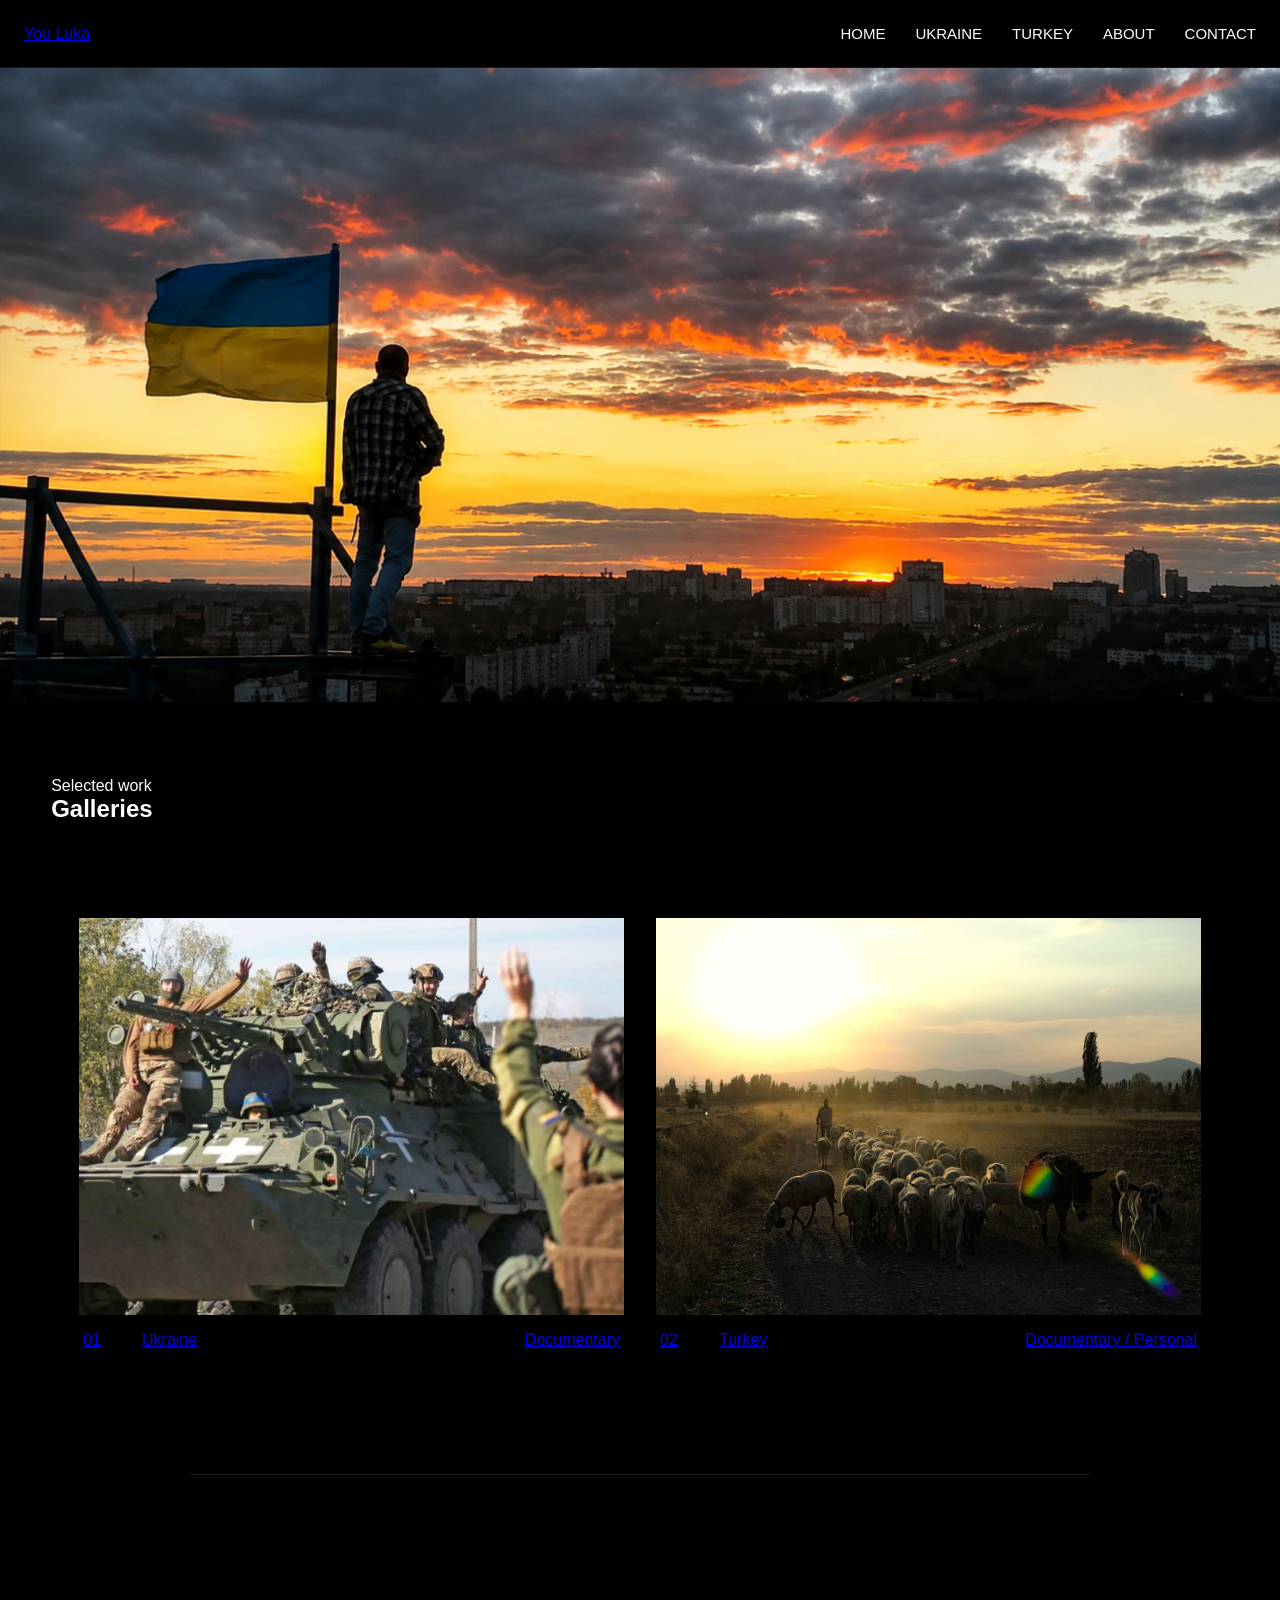
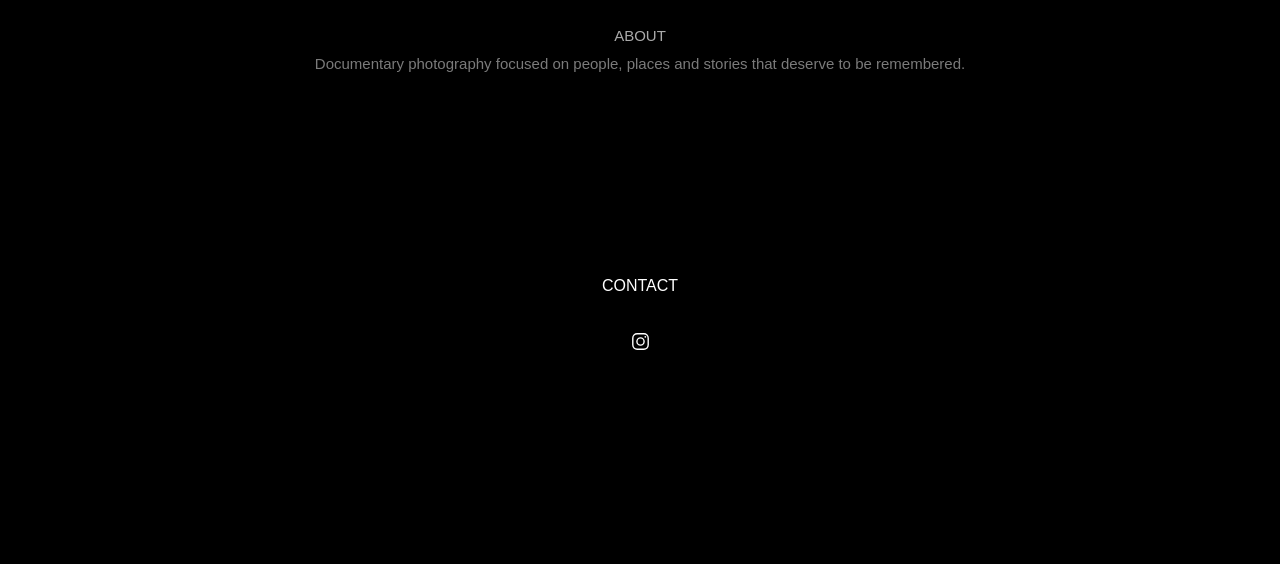
<file: index.html>
<!DOCTYPE html><html lang="en"><head>
<meta charset="UTF-8"><meta name="viewport" content="width=device-width, initial-scale=1.0">
<title>You Luka — Photography</title><link rel="stylesheet" href="style.css"></head><body>
<header class="site-header">
<a class="brand" href="index.html">You Luka</a>
<nav>
<a href="index.html">HOME</a>
<a href="ukraine.html">UKRAINE</a>
<a href="turkey.html">TURKEY</a>
<a href="#about">ABOUT</a>
<a href="#contact">CONTACT</a>
</nav>
</header>
<section class="hero"><img class="hero-image" src="./images/ukraine/hero.png" alt="You Luka"></section>
<section class="pro-header"><p class="pro-kicker">Selected work</p><h1 class="pro-title">Galleries</h1></section>
<section class="gallery-list gallery-cards">
<a class="gallery-card" href="ukraine.html"><img src="images/ukraine/cover.png" alt="Ukraine"><div class="gallery-card-info"><span class="gallery-no">01</span><span class="gallery-name">Ukraine</span><span class="gallery-type">Documentary</span></div></a>
<a class="gallery-card" href="turkey.html"><img src="images/turkey/cover.png" alt="Turkey"><div class="gallery-card-info"><span class="gallery-no">02</span><span class="gallery-name">Turkey</span><span class="gallery-type">Documentary / Personal</span></div></a>
</section>
<footer class="site-footer">
<section id="about" class="footer-section">
  <p class="footer-label">ABOUT</p>
  <p class="footer-text">Documentary photography focused on people, places and stories that deserve to be remembered.</p>
</section>
<section id="contact" class="footer-section footer-contact">
  <p class="footer-label">CONTACT</p>
  <a class="instagram-link" href="https://www.instagram.com/Yulia.1334/" target="_blank" rel="noopener" aria-label="Instagram">
    <svg viewBox="0 0 24 24" aria-hidden="true">
      <rect x="3.2" y="3.2" width="17.6" height="17.6" rx="5" fill="none" stroke="currentColor" stroke-width="1.6"/>
      <circle cx="12" cy="12" r="4.1" fill="none" stroke="currentColor" stroke-width="1.6"/>
      <circle cx="17.5" cy="6.7" r="1" fill="currentColor"/>
    </svg>
  </a>
</section>
</footer><div id="lightbox" class="lightbox">
<button class="close" aria-label="Close">&times;</button>
<button class="prev" aria-label="Previous">&#10094;</button>
<img id="lightbox-img" alt="">
<button class="next" aria-label="Next">&#10095;</button>
</div><script src="script.js?v=pro2"></script></body></html>
</file>
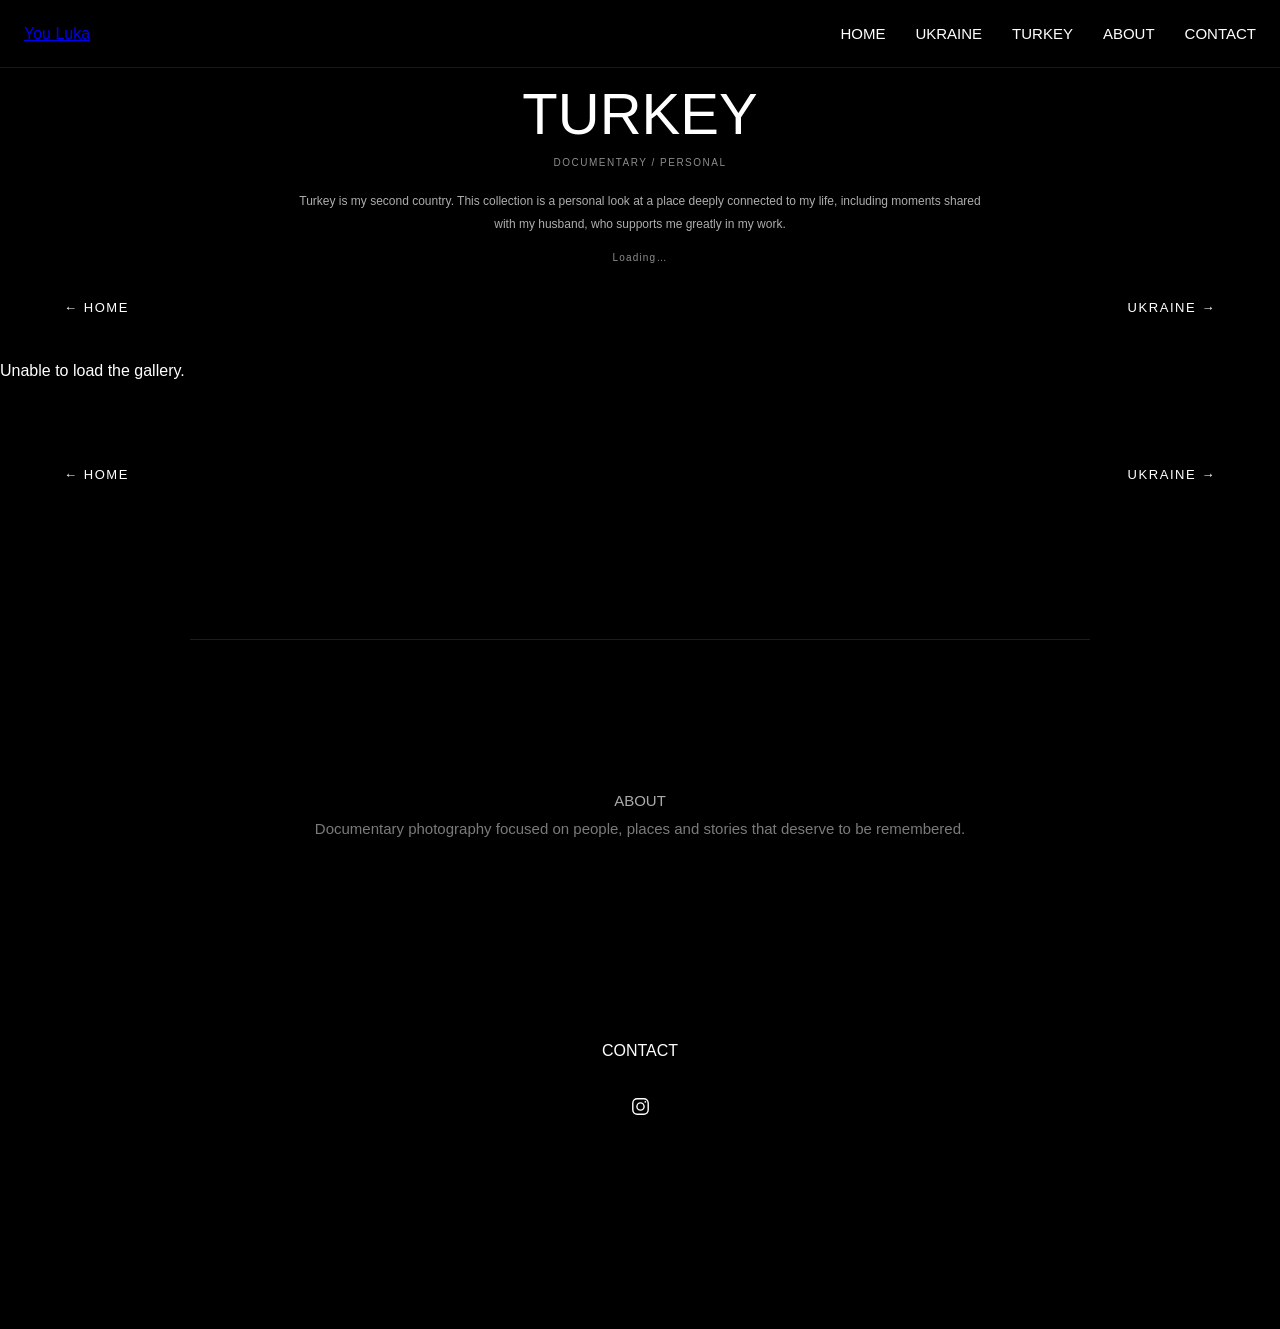
<file: turkey.html>
<!DOCTYPE html><html lang="en"><head>
<meta charset="UTF-8"><meta name="viewport" content="width=device-width, initial-scale=1.0">
<title>TURKEY — You Luka</title><link rel="stylesheet" href="style.css"></head><body>
<header class="site-header">
<a class="brand" href="index.html">You Luka</a>
<nav>
<a href="index.html">HOME</a>
<a href="ukraine.html">UKRAINE</a>
<a href="turkey.html">TURKEY</a>
<a href="#about">ABOUT</a>
<a href="#contact">CONTACT</a>
</nav>
</header>
<section class="pro-series">
<p class="pro-kicker">TURKEY</p>
<h1>TURKEY</h1>
<p class="pro-sub">Documentary / Personal</p>
<p class="pro-description">Turkey is my second country. This collection is a personal look at a place deeply connected to my life, including moments shared with my husband, who supports me greatly in my work.</p>
<p class="pro-count" data-count="turkey">Loading…</p>
</section>
<div class="pro-nav"><a href="index.html">← Home</a><a href="ukraine.html">Ukraine →</a></div>
<div id="turkey-gallery" class="gallery"></div>
<div class="pro-nav-bottom"><div class="pro-nav">
<a href="index.html">← HOME</a><a href="ukraine.html">UKRAINE →</a>
</div></div><footer class="site-footer">
<section id="about" class="footer-section">
  <p class="footer-label">ABOUT</p>
  <p class="footer-text">Documentary photography focused on people, places and stories that deserve to be remembered.</p>
</section>
<section id="contact" class="footer-section footer-contact">
  <p class="footer-label">CONTACT</p>
  <a class="instagram-link" href="https://www.instagram.com/Yulia.1334/" target="_blank" rel="noopener" aria-label="Instagram">
    <svg viewBox="0 0 24 24" aria-hidden="true">
      <rect x="3.2" y="3.2" width="17.6" height="17.6" rx="5" fill="none" stroke="currentColor" stroke-width="1.6"/>
      <circle cx="12" cy="12" r="4.1" fill="none" stroke="currentColor" stroke-width="1.6"/>
      <circle cx="17.5" cy="6.7" r="1" fill="currentColor"/>
    </svg>
  </a>
</section>
</footer><div id="lightbox" class="lightbox">
<button class="close" aria-label="Close">&times;</button>
<button class="prev" aria-label="Previous">&#10094;</button>
<img id="lightbox-img" alt="">
<button class="next" aria-label="Next">&#10095;</button>
</div><script src="script.js?v=pro2"></script></body></html>
</file>
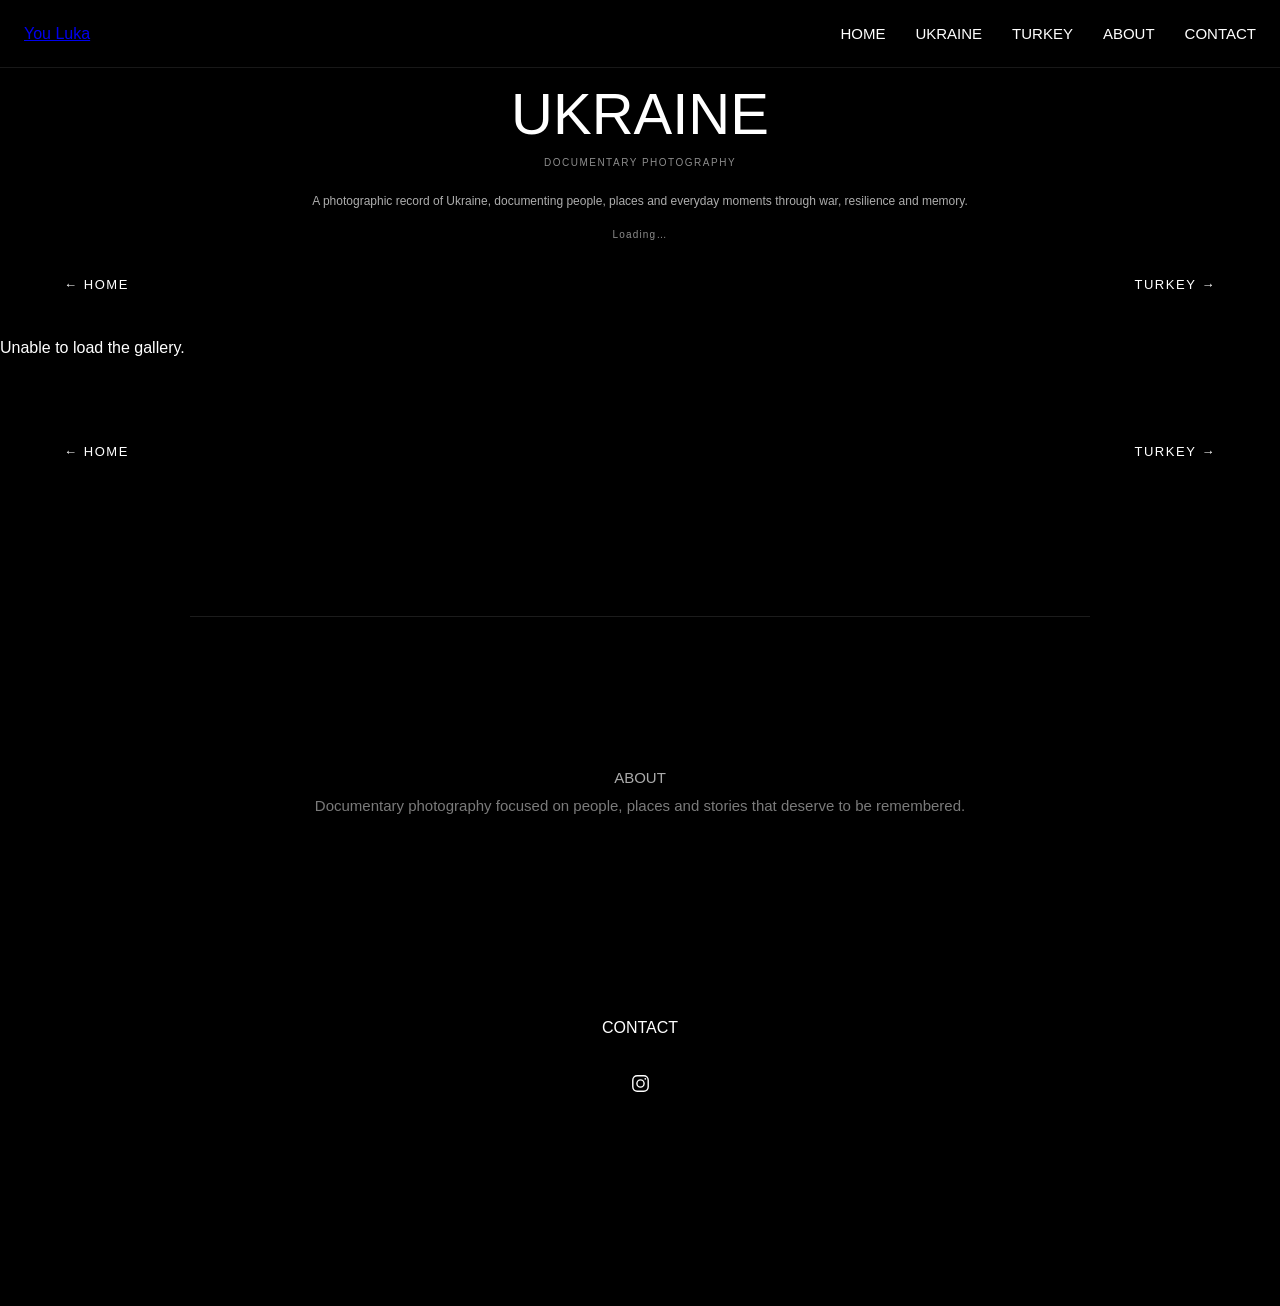
<file: ukraine.html>
<!DOCTYPE html><html lang="en"><head>
<meta charset="UTF-8"><meta name="viewport" content="width=device-width, initial-scale=1.0">
<title>UKRAINE — You Luka</title><link rel="stylesheet" href="style.css"></head><body>
<header class="site-header">
<a class="brand" href="index.html">You Luka</a>
<nav>
<a href="index.html">HOME</a>
<a href="ukraine.html">UKRAINE</a>
<a href="turkey.html">TURKEY</a>
<a href="#about">ABOUT</a>
<a href="#contact">CONTACT</a>
</nav>
</header>
<section class="pro-series">
<p class="pro-kicker">UKRAINE</p>
<h1>UKRAINE</h1>
<p class="pro-sub">Documentary Photography</p>
<p class="pro-description">A photographic record of Ukraine, documenting people, places and everyday moments through war, resilience and memory.</p>
<p class="pro-count" data-count="ukraine">Loading…</p>
</section>
<div class="pro-nav"><a href="index.html">← Home</a><a href="turkey.html">Turkey →</a></div>
<div id="ukraine-gallery" class="gallery"></div>
<div class="pro-nav-bottom"><div class="pro-nav">
<a href="index.html">← HOME</a><a href="turkey.html">TURKEY →</a>
</div></div><footer class="site-footer">
<section id="about" class="footer-section">
  <p class="footer-label">ABOUT</p>
  <p class="footer-text">Documentary photography focused on people, places and stories that deserve to be remembered.</p>
</section>
<section id="contact" class="footer-section footer-contact">
  <p class="footer-label">CONTACT</p>
  <a class="instagram-link" href="https://www.instagram.com/Yulia.1334/" target="_blank" rel="noopener" aria-label="Instagram">
    <svg viewBox="0 0 24 24" aria-hidden="true">
      <rect x="3.2" y="3.2" width="17.6" height="17.6" rx="5" fill="none" stroke="currentColor" stroke-width="1.6"/>
      <circle cx="12" cy="12" r="4.1" fill="none" stroke="currentColor" stroke-width="1.6"/>
      <circle cx="17.5" cy="6.7" r="1" fill="currentColor"/>
    </svg>
  </a>
</section>
</footer><div id="lightbox" class="lightbox">
<button class="close" aria-label="Close">&times;</button>
<button class="prev" aria-label="Previous">&#10094;</button>
<img id="lightbox-img" alt="">
<button class="next" aria-label="Next">&#10095;</button>
</div><script src="script.js?v=pro2"></script></body></html>
</file>
<file: style.css>
*{margin:0;padding:0;box-sizing:border-box}
html{scroll-behavior:smooth}
body{background:#000;color:#fff;font-family:Arial,Helvetica,sans-serif}
header{position:fixed;top:0;left:0;width:100%;height:68px;display:flex;align-items:center;justify-content:space-between;padding:0 24px;background:#000;border-bottom:1px solid #181818;z-index:1000}
.logo{color:#fff;text-decoration:none;font-weight:700;letter-spacing:-1.5px;font-size:30px;line-height:1}
nav{display:flex;gap:30px;align-items:center}
nav a{color:#fff;text-decoration:none;font-size:15px;letter-spacing:0;text-transform:none;opacity:1}
nav a:hover{opacity:.5}

section{padding:75px 4%;background:#000}
section>h2{text-align:center;font-size:24px;font-weight:300;letter-spacing:4px;text-transform:uppercase;margin-bottom:42px}
.categories{max-width:1000px;margin:0 auto 110px;display:grid;grid-template-columns:repeat(2,minmax(0,1fr));gap:18px}
.category{position:relative;aspect-ratio:16/9;overflow:hidden;background:#111;border:1px solid #222;text-decoration:none}
.category img{width:100%;height:100%;object-fit:cover;display:block;transition:.7s}
.category:hover img{transform:scale(1.03);opacity:.65}
.category-overlay{position:absolute;left:0;right:0;bottom:0;padding:24px;background:linear-gradient(transparent,rgba(0,0,0,.9));color:#fff}
.category-overlay h3{font-size:23px;font-weight:400;letter-spacing:3px;text-transform:uppercase;margin-bottom:5px}
.category-overlay span{font-size:11px;letter-spacing:2px;text-transform:uppercase;opacity:.7}
.portfolio-category{max-width:1600px;margin:0 auto 105px;scroll-margin-top:90px}
.category-header{text-align:center;margin-bottom:30px}
.category-header h2{font-size:24px;font-weight:300;letter-spacing:4px;text-transform:uppercase;margin-bottom:8px}
.category-header p{font-size:11px;color:#888;letter-spacing:2px;text-transform:uppercase}
.gallery{display:grid;grid-template-columns:repeat(4,minmax(0,1fr));gap:5px}
.gallery img{width:100%;aspect-ratio:3/2;object-fit:cover;display:block;cursor:pointer;transition:opacity .25s}
.gallery img:hover{opacity:.72;transform:scale(1.01)}
#about{max-width:900px;margin:auto;text-align:center}
#about p{max-width:700px;margin:auto;color:#aaa;font-size:15px;line-height:1.9}
#contact{text-align:center;padding-bottom:150px}
#contact a{color:#fff;font-size:28px}
#back-to-top{position:fixed;right:28px;bottom:28px;width:58px;height:58px;display:flex;align-items:center;justify-content:center;background:rgba(0,0,0,.9);border:1px solid #555;color:#fff;text-decoration:none;font-size:34px;z-index:1500;transition:.25s}
#back-to-top:hover{background:#fff;color:#000;border-color:#fff;transform:translateY(-4px)}
.lightbox{position:fixed;inset:0;background:rgba(0,0,0,.98);display:flex;align-items:center;justify-content:center;opacity:0;visibility:hidden;transition:.25s;z-index:2000}
.lightbox.show{opacity:1;visibility:visible}
#lightbox-img{max-width:92%;max-height:90vh;object-fit:contain}
.close{position:absolute;top:20px;right:30px;background:none;border:0;color:#fff;font-size:42px;cursor:pointer;z-index:5}
.prev,.next{position:absolute;top:50%;transform:translateY(-50%);background:none;border:0;color:#fff;font-size:46px;padding:20px;cursor:pointer}
.prev{left:15px}.next{right:15px}
@media(max-width:768px){
header{height:58px;padding:0 16px}
.logo{font-size:27px}
nav{gap:14px}
nav a{font-size:12px}
.hero{height:70vh;padding-top:58px}
.hero img{height:calc(70vh - 58px);object-fit:contain}
.categories{grid-template-columns:1fr;max-width:520px;gap:12px;margin-bottom:75px}
.category{aspect-ratio:16/9}
.category-overlay{padding:20px}
.category-overlay h3{font-size:21px}
section{padding:60px 16px}
section>h2{font-size:21px;margin-bottom:35px}
.gallery{grid-template-columns:repeat(2,minmax(0,1fr));gap:4px}
.portfolio-category{margin-bottom:75px}
.category-header{margin-bottom:25px}
.category-header h2{font-size:22px}
.prev,.next{font-size:30px;padding:10px}
.close{right:18px;font-size:34px}
#back-to-top{right:16px;bottom:16px;width:48px;height:48px;font-size:28px}
}

/* DEFINITIVE HERO — PC + MOBILE */
.hero{
  position:relative;
  width:100%;
  height:78vh;
  min-height:520px;
  margin:0;
  padding:68px 0 0;
  background:#000;
  overflow:hidden;
  display:block;
}
.hero-image{
  display:block;
  width:100%;
  height:100%;
  margin:0;
  padding:0;
  object-fit:cover;
  object-position:center center;
}
.hero-fallback{
  background-image:url("https://raw.githubusercontent.com/YouLuka/You/main/images/ukraine/hero.jpg");
  background-size:cover;
  background-position:center center;
  background-repeat:no-repeat;
}
.hero-fallback .hero-image{display:none}

@media(max-width:768px){
  .hero{
    height:70vh;
    min-height:420px;
    padding-top:58px;
  }
  .hero-image{
    width:100%;
    height:100%;
    object-fit:cover;
    object-position:center center;
  }
}

/* Short documentary-series descriptions */
.series-description{
  max-width:720px;
  margin:16px auto 0;
  color:#aaa;
  font-size:14px;
  line-height:1.7;
  letter-spacing:.15px;
  text-transform:none;
}
@media(max-width:768px){
  .series-description{
    font-size:13px;
    line-height:1.65;
    padding:0 8px;
  }
}

/* FINAL HERO ONLY — hero.png, never photo 1 */
.hero img,
.hero-image{
  content:url("./images/ukraine/hero.png");
}

/* MOBILE PHOTO SWIPE — FINAL */
@media (max-width:768px){
  #lightbox .prev,
  #lightbox .next{
    display:none !important;
  }

  #lightbox,
  #lightbox-img{
    touch-action:none;
  }

  #lightbox-img{
    user-select:none;
    -webkit-user-select:none;
    -webkit-user-drag:none;
  }
}


/* MULTI-PAGE NAVIGATION */
.site-nav{position:relative;z-index:20;display:flex;justify-content:center;align-items:center;gap:28px;padding:18px 20px;font-size:11px;letter-spacing:.16em}
.site-nav a{color:inherit;text-decoration:none}
.site-nav a:hover{opacity:.65}
@media(max-width:768px){.site-nav{gap:14px;padding:14px 10px;font-size:9px;flex-wrap:wrap}}


/* TRUE MULTI-PAGE LAYOUT */
.series-page{
  padding:105px 4% 80px;
  max-width:1600px;
  margin:0 auto;
}
.series-cover{
  width:100%;
  max-width:1200px;
  margin:0 auto 45px;
  max-height:65vh;
  overflow:hidden;
  background:#111;
}
.series-cover img{
  display:block;
  width:100%;
  max-height:65vh;
  object-fit:cover;
  object-position:center;
}
.series-page .category-header{
  margin-bottom:30px;
}
@media(max-width:768px){
  .series-page{padding:90px 16px 55px}
  .series-cover{max-height:45vh;margin-bottom:30px}
  .series-cover img{max-height:45vh}
}


/* FINAL COVER POSITION — CENTERED */
.series-cover{
  width:100%;
  max-width:none;
  display:flex;
  justify-content:center;
  align-items:center;
  margin:0 auto 45px;
  overflow:hidden;
  background:#111;
}

.series-cover img{
  display:block;
  width:auto;
  max-width:100%;
  height:auto;
  max-height:65vh;
  margin:0 auto;
  object-fit:contain;
  object-position:center center;
}

/* BACK TO TOP — always clickable */
#back-to-top{
  position:fixed;
  right:28px;
  bottom:28px;
  z-index:9999;
  width:50px;
  height:50px;
  display:flex;
  align-items:center;
  justify-content:center;
  box-sizing:border-box;
  color:#fff;
  background:rgba(0,0,0,.72);
  border:1px solid rgba(255,255,255,.35);
  text-decoration:none;
  font-size:28px;
  line-height:1;
  cursor:pointer;
}

#back-to-top:hover{
  background:rgba(255,255,255,.12);
}

@media(max-width:768px){
  .series-cover{
    margin-bottom:30px;
  }
  .series-cover img{
    max-height:45vh;
    width:auto;
    max-width:100%;
  }
  #back-to-top{
    right:16px;
    bottom:16px;
    width:46px;
    height:46px;
  }
}

/* =========================================================
   YOU LUKA — STABLE FINAL LAYOUT
   One desktop layout + one mobile breakpoint.
   ========================================================= */

/* Home: two covers with identical frames */
.gallery-cards{
  display:grid;
  grid-template-columns:repeat(2,minmax(0,1fr));
  gap:32px;
  max-width:1250px;
  margin:20px auto 100px;
  padding:0 5%;
}
.gallery-cards .gallery-card{
  display:block;
  width:100%;
  overflow:hidden;
}
.gallery-cards .gallery-card img{
  display:block;
  width:100%;
  height:clamp(240px,31vw,430px);
  object-fit:cover;
  object-position:center;
  background:#111;
}
.gallery-card-info{
  display:grid;
  grid-template-columns:45px 1fr auto;
  align-items:center;
  gap:14px;
  padding:16px 4px 0;
}

/* Gallery title: no duplicated small country title */
.pro-series{
  max-width:1250px;
  margin:0 auto;
  padding:80px 5% 25px;
  text-align:center;
}
.pro-series .pro-kicker{display:none}
.pro-series h1,.pro-series h2{
  margin:0;
  font-size:clamp(32px,5vw,58px);
  font-weight:400;
  text-align:center;
}
.pro-sub{
  margin-top:10px;
  font-size:10px;
  letter-spacing:.15em;
  text-transform:uppercase;
  opacity:.55;
}
.pro-description{
  max-width:700px;
  margin:22px auto 0;
  font-size:12px;
  line-height:1.9;
  opacity:.68;
}
.pro-count{
  margin-top:16px;
  font-size:10px;
  letter-spacing:.12em;
  opacity:.55;
}

/* Gallery navigation: only one top row and one bottom row */
.pro-nav{
  width:90%;
  max-width:1250px;
  margin:0 auto;
  padding:0 0 35px;
  display:flex;
  align-items:center;
  justify-content:space-between;
  gap:120px;
}
.pro-nav a{
  flex:0 1 auto;
  max-width:42%;
  color:inherit;
  text-decoration:none;
  font-size:13px;
  letter-spacing:.12em;
  text-transform:uppercase;
  white-space:nowrap;
  padding:12px 0;
}
.pro-nav a:first-child{text-align:left;margin-right:auto}
.pro-nav a:last-child{text-align:right;margin-left:auto}
.pro-nav-bottom{
  width:90%;
  max-width:1250px;
  margin:0 auto;
  padding:75px 0 20px;
}
.pro-nav-bottom .pro-nav{
  width:100%;
  padding:0;
}

/* Footer: About above Contact, both centered */
.site-footer{
  width:90%;
  max-width:900px;
  margin:125px auto 0;
  padding:72px 20px 60px;
  border-top:1px solid rgba(127,127,127,.22);
  display:flex;
  flex-direction:column;
  align-items:center;
  justify-content:center;
  text-align:center;
  gap:48px;
}
.site-footer .footer-section,
.site-footer .footer-contact{
  width:100%;
  min-width:0;
  display:flex;
  flex-direction:column;
  align-items:center;
  justify-content:center;
  text-align:center;
}
.site-footer .footer-label{
  margin:0 0 18px;
  text-align:center;
}
.site-footer .footer-text{
  max-width:650px;
  margin:0 auto;
  text-align:center;
  font-size:12px;
  line-height:1.9;
  opacity:.72;
}
.site-footer .instagram-link{
  width:25px;
  height:25px;
  margin:16px auto 0;
  display:flex;
  align-items:center;
  justify-content:center;
  border:0;
  text-decoration:none;
}
.site-footer .instagram-link svg{
  width:21px;
  height:21px;
  display:block;
}

/* Desktop lightbox arrows */
#lightbox .prev,#lightbox .next{
  display:block;
}

/* Mobile */
@media(max-width:768px){
  .site-header{
    padding:20px 6%;
  }
  .main-nav{
    gap:17px;
  }
  .gallery-cards{
    width:88%;
    grid-template-columns:1fr;
    gap:38px;
    padding:0;
  }
  .gallery-cards .gallery-card img{
    height:clamp(210px,58vw,330px);
  }
  .pro-series{
    padding:55px 6% 20px;
  }
  .pro-description{
    max-width:92%;
    font-size:11px;
    line-height:1.85;
  }
  .pro-nav{
    width:88%;
    padding:0;
    gap:0;
  }
  .pro-nav a{
    max-width:46%;
    font-size:12px;
    padding:12px 0;
  }
  .pro-nav-bottom{
    width:88%;
    padding:90px 0 55px;
  }
  .site-footer{
    width:88%;
    margin-top:85px;
    padding:50px 0 40px;
    gap:52px;
  }
  .site-footer .footer-text{
    max-width:100%;
    font-size:11px;
  }
  #lightbox .prev,#lightbox .next{
    display:none !important;
  }
}
</file>
